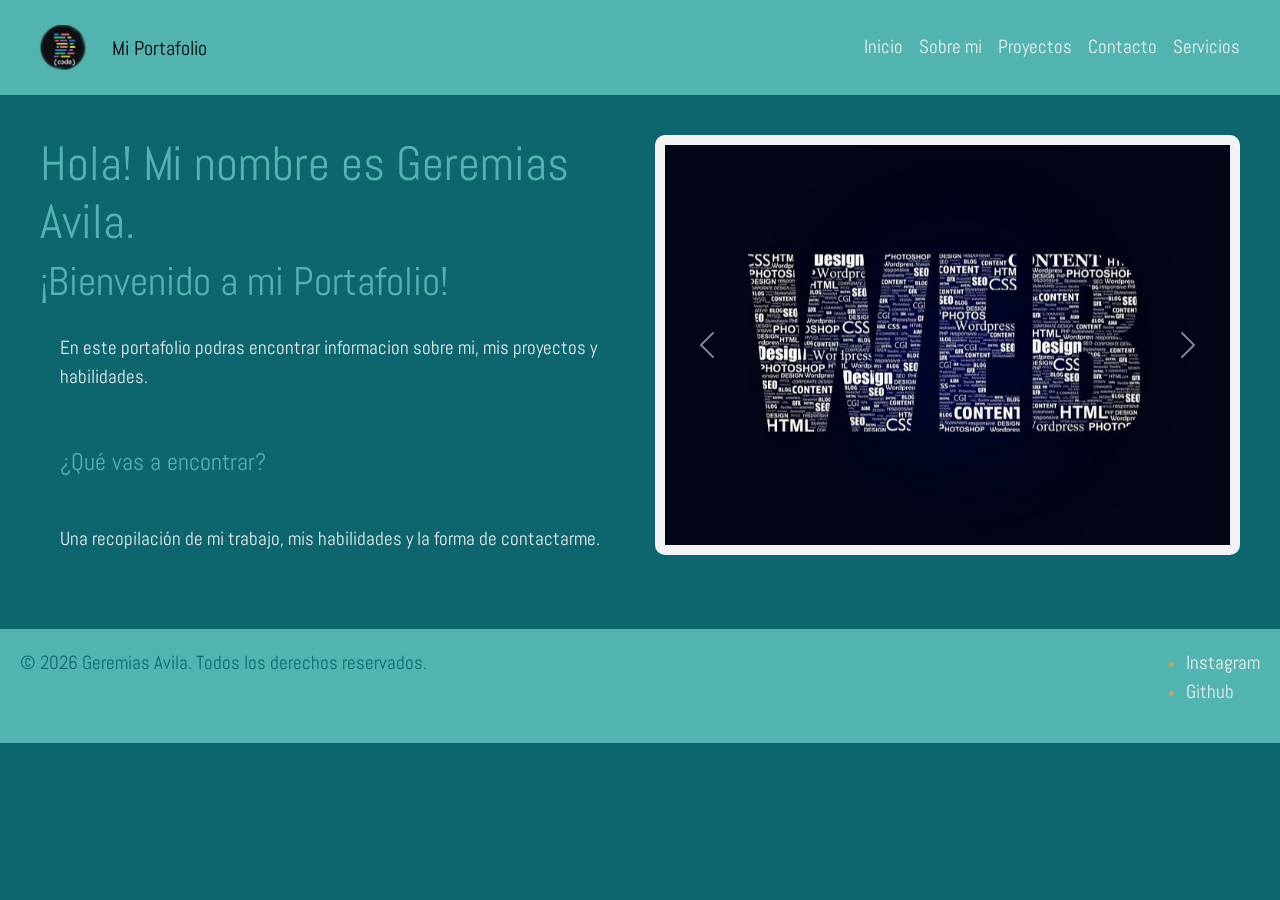
<file: index.html>
﻿<!--Actividad modulo 1-->
<!DOCTYPE html>
<html lang="es">

<head>
    <meta charset="UTF-8">
    <meta name="viewport" content="width=device-width, initial-scale=1.0">
    <link href="https://cdn.jsdelivr.net/npm/bootstrap@5.3.3/dist/css/bootstrap.min.css" rel="stylesheet"
        integrity="sha384-QWTKZyjpPEjISv5WaRU9OFeRpok6YctnYmDr5pNlyT2bRjXh0JMhjY6hW+ALEwIH" crossorigin="anonymous">
    <link rel="stylesheet" href="./styles/style.css" type="text/css">
    <title>Mi Portafolio Profesional</title>
</head>

<body>
    <header>
        <nav class="navbar navbar-expand-lg">
            <div class="container-fluid">
                <!-- Acá va tu logo -->
                <a class="navbar-brand logo" href="./index.html">
                    <img src="media/Documento.png" alt="Logo del portafolio" width="60">
                    <span>Mi Portafolio</span>
                </a>

                <!-- Este es el botón hamburguesa que aparece en móviles -->
                <button class="navbar-toggler" type="button" data-bs-toggle="collapse" data-bs-target="#menuNavegacion"
                    aria-controls="menuNavegacion" aria-expanded="false" aria-label="Toggle navigation">
                    <span class="navbar-toggler-icon"></span>
                </button>

                <!-- Acá van los links de tu menú -->
                <div class="collapse navbar-collapse justify-content-end" id="menuNavegacion">
                    <ul class="navbar-nav nav-principal text-center">
                        <li class="nav-item"><a class="nav-link item-lista" href="./index.html">Inicio</a></li>
                        <li class="nav-item"><a class="nav-link item-lista" href="./pages/sobre-mi.html">Sobre mi</a>
                        </li>
                        <li class="nav-item"><a class="nav-link item-lista" href="./pages/proyectos.html">Proyectos</a>
                        </li>
                        <li class="nav-item"><a class="nav-link item-lista" href="./pages/contacto.html">Contacto</a>
                        </li>
                        <li class="nav-item"><a class="nav-link item-lista" href="./pages/servicios.html">Servicios</a>
                        </li>
                    </ul>
                </div>
            </div>
        </nav>
    </header>

    <main>
        <section>
            <article>
                <div class="grilla-index">
                    <div class="area-texto">
                        <h1 class="titulo-principal">Hola! Mi nombre es Geremias Avila.</h1>
                        <h2 class="subtitulo-principal">¡Bienvenido a mi Portafolio!</h2>

                        <p class="texto-normal">En este portafolio podras encontrar informacion sobre mi, mis proyectos
                            y
                            habilidades.</p>

                        <h3 class="titulo-secundario">¿Qué vas a encontrar?</h3>
                        <p class="texto-normal">Una recopilación de mi trabajo, mis habilidades y la forma de
                            contactarme.</p>
                    </div>
                    <div class="area-imagen">
                        <div id="carouselExampleInterval" class="carousel slide" data-bs-ride="carousel">
                            <div class="carousel-inner">
                                <div class="carousel-item active" data-bs-interval="10000">
                                    <img src="media/web.jpg" class="d-block w-100" alt="Proyecto 1">
                                </div>
                                <div class="carousel-item" data-bs-interval="2000">
                                    <img src="media/java.jpg" class="d-block w-100" alt="Proyecto 2">
                                </div>
                                <div class="carousel-item">
                                    <img src="media/css.jpg" class="d-block w-100" alt="Proyecto 3">
                                </div>
                                <div class="carousel-item">
                                    <img src="media/html.jpg" class="d-block w-100" alt="Proyecto 4">
                                </div>
                            </div>
                            <button class="carousel-control-prev" type="button"
                                data-bs-target="#carouselExampleInterval" data-bs-slide="prev">
                                <span class="carousel-control-prev-icon" aria-hidden="true"></span>
                                <span class="visually-hidden">Previous</span>
                            </button>
                            <button class="carousel-control-next" type="button"
                                data-bs-target="#carouselExampleInterval" data-bs-slide="next">
                                <span class="carousel-control-next-icon" aria-hidden="true"></span>
                                <span class="visually-hidden">Next</span>
                            </button>
                        </div>
                    </div>
                </div>
            </article>
        </section>
    </main>

    <footer class="footer">
        <p class="texto-footer">&copy; 2026 Geremias Avila. Todos los derechos reservados.</p>
        <ul>
            <li><a class="item-lista" href="https://www.instagram.com/jeremias._10/">Instagram</a></li>
            <li><a class="item-lista" href="https://github.com/jeremiasavila22lp">Github</a></li>
        </ul>
    </footer>
    <!--Script de Bootstrap-->
    <script src="https://cdn.jsdelivr.net/npm/bootstrap@5.3.3/dist/js/bootstrap.bundle.min.js"></script>
</body>

</html>
</file>
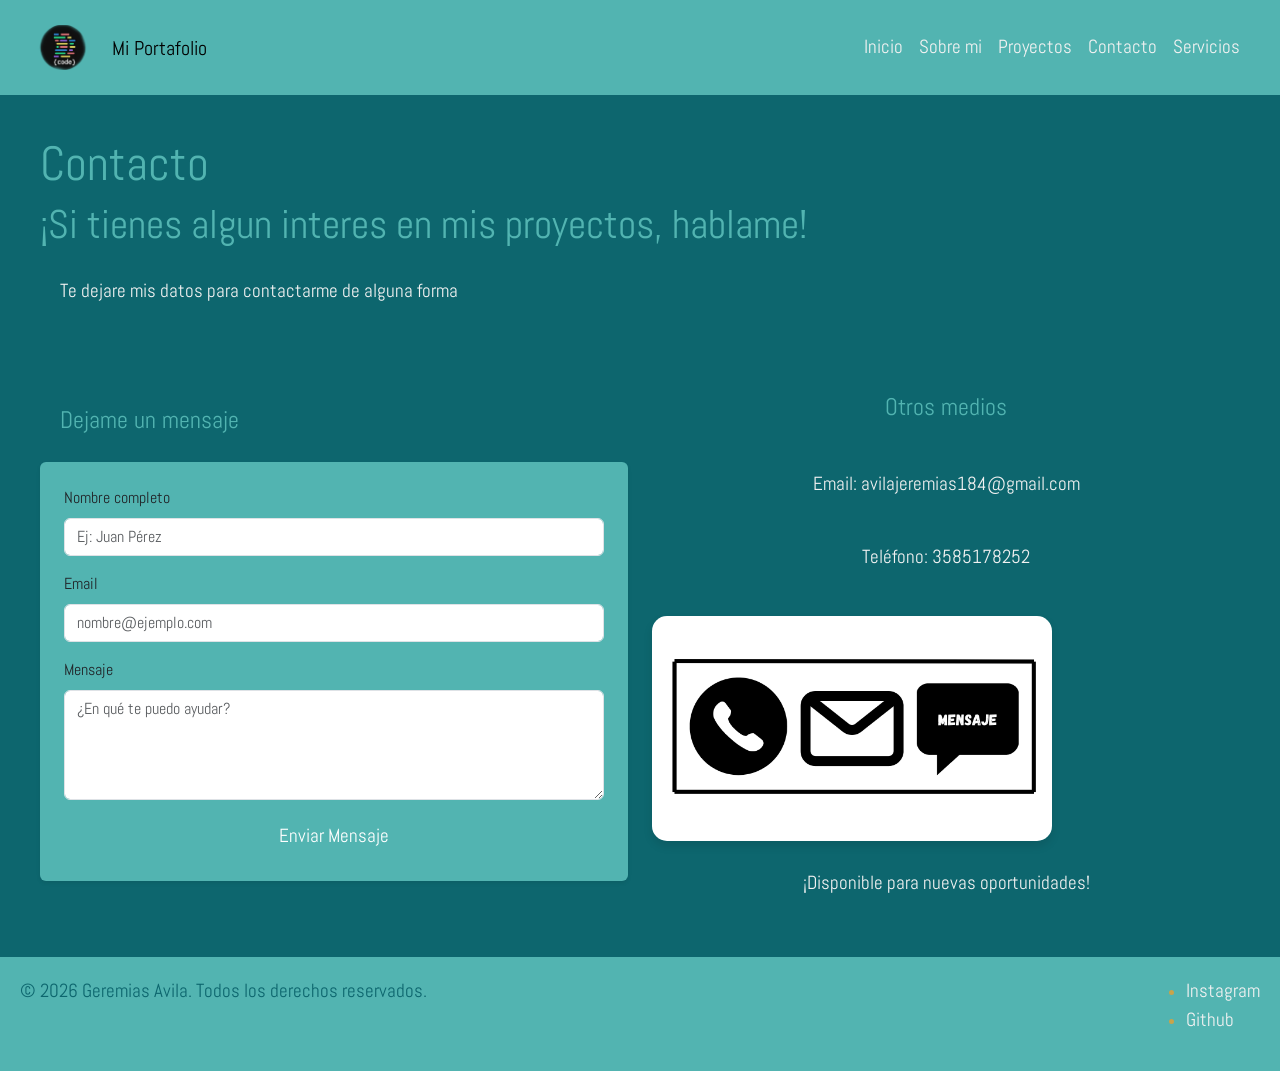
<file: pages/contacto.html>
﻿<!DOCTYPE html>
<html lang="es">

<head>
    <meta charset="UTF-8">
    <meta name="viewport" content="width=device-width, initial-scale=1.0">
    <link href="https://cdn.jsdelivr.net/npm/bootstrap@5.3.3/dist/css/bootstrap.min.css" rel="stylesheet">
    <link rel="stylesheet" href="../styles/style.css" type="text/css">
    <title>Mi Portafolio Profesional</title>
</head>

<body>
    <header>
        <nav class="navbar navbar-expand-lg">
            <div class="container-fluid">
                <a class="navbar-brand logo" href="../index.html">
                    <img src="../media/Documento.png" alt="Logo del portafolio" width="60">
                    <span>Mi Portafolio</span>
                </a>
                <button class="navbar-toggler" type="button" data-bs-toggle="collapse" data-bs-target="#menuNavegacion"
                    aria-controls="menuNavegacion" aria-expanded="false" aria-label="Toggle navigation">
                    <span class="navbar-toggler-icon"></span>
                </button>
                <div class="collapse navbar-collapse justify-content-end" id="menuNavegacion">
                    <ul class="navbar-nav nav-principal text-center">
                        <li class="nav-item"><a class="nav-link item-lista" href="../index.html">Inicio</a></li>
                        <li class="nav-item"><a class="nav-link item-lista" href="./sobre-mi.html">Sobre mi</a></li>
                        <li class="nav-item"><a class="nav-link item-lista" href="./proyectos.html">Proyectos</a></li>
                        <li class="nav-item"><a class="nav-link item-lista" href="./contacto.html">Contacto</a></li>
                        <li class="nav-item"><a class="nav-link item-lista" href="./servicios.html">Servicios</a></li>
                    </ul>
                </div>
            </div>
        </nav>
    </header>

    <main>
        <section>
            <article>
                <h1 class="titulo-principal">Contacto</h1>
                <h2 class="subtitulo-principal">¡Si tienes algun interes en mis proyectos, hablame!</h2>

                <p class="texto-normal">Te dejare mis datos para contactarme de alguna forma</p>


                <div class="row align-items-center mt-5">
                    <div class="col-md-6 mb-4">
                        <h3 class="titulo-secundario">Dejame un mensaje</h3>
                        <form class="p-4 rounded shadow-sm caja-contacto">
                            <div class="mb-3">
                                <label for="nombre" class="form-label">Nombre
                                    completo</label>
                                <input type="text" class="form-control" id="nombre" placeholder="Ej: Juan Pérez"
                                    required>
                            </div>
                            <div class="mb-3">
                                <label for="email" class="form-label">Email</label>
                                <input type="email" class="form-control" id="email" placeholder="nombre@ejemplo.com"
                                    required>
                            </div>
                            <div class="mb-3">
                                <label for="mensaje" class="form-label">Mensaje</label>
                                <textarea class="form-control" id="mensaje" rows="4"
                                    placeholder="¿En qué te puedo ayudar?" required></textarea>
                            </div>
                            <button type="submit" class="btn btn-dark w-100"
                                style="background-color: var(--primary-color); border: none; font-family: 'Abel', sans-serif; font-size: 1.2rem;">Enviar
                                Mensaje</button>
                        </form>
                    </div>

                    <!-- Columna Derecha: Tus datos y la imagen -->
                    <div class="col-md-6 text-center">
                        <h3 class="titulo-secundario">Otros medios</h3>
                        <p class="texto-normal mb-1"><strong>Email:</strong> avilajeremias184@gmail.com</p>
                        <p class="texto-normal mb-4"><strong>Teléfono:</strong> 3585178252</p>
                        <figure class="figure-index m-0">
                            <img class="imagen-contacto" src="../media/Mensaje.png"
                                alt="Imagen de presentación del portafolio" class="img-fluid rounded shadow"
                                style="max-width: 400px; width: 100%;">
                            <figcaption class="texto-normal mt-2">¡Disponible para nuevas oportunidades!</figcaption>
                        </figure>
                    </div>
                </div>

            </article>
        </section>
    </main>

    <footer class="footer">
        <p class="texto-footer">&copy; 2026 Geremias Avila. Todos los derechos reservados.</p>
        <ul>
            <li><a class="item-lista" href="https://www.instagram.com/jeremias._10/">Instagram</a></li>
            <li><a class="item-lista" href="https://github.com/jeremiasavila22lp">Github</a></li>
        </ul>
    </footer>
    <script src="https://cdn.jsdelivr.net/npm/bootstrap@5.3.3/dist/js/bootstrap.bundle.min.js"></script>
</body>

</html>
</file>
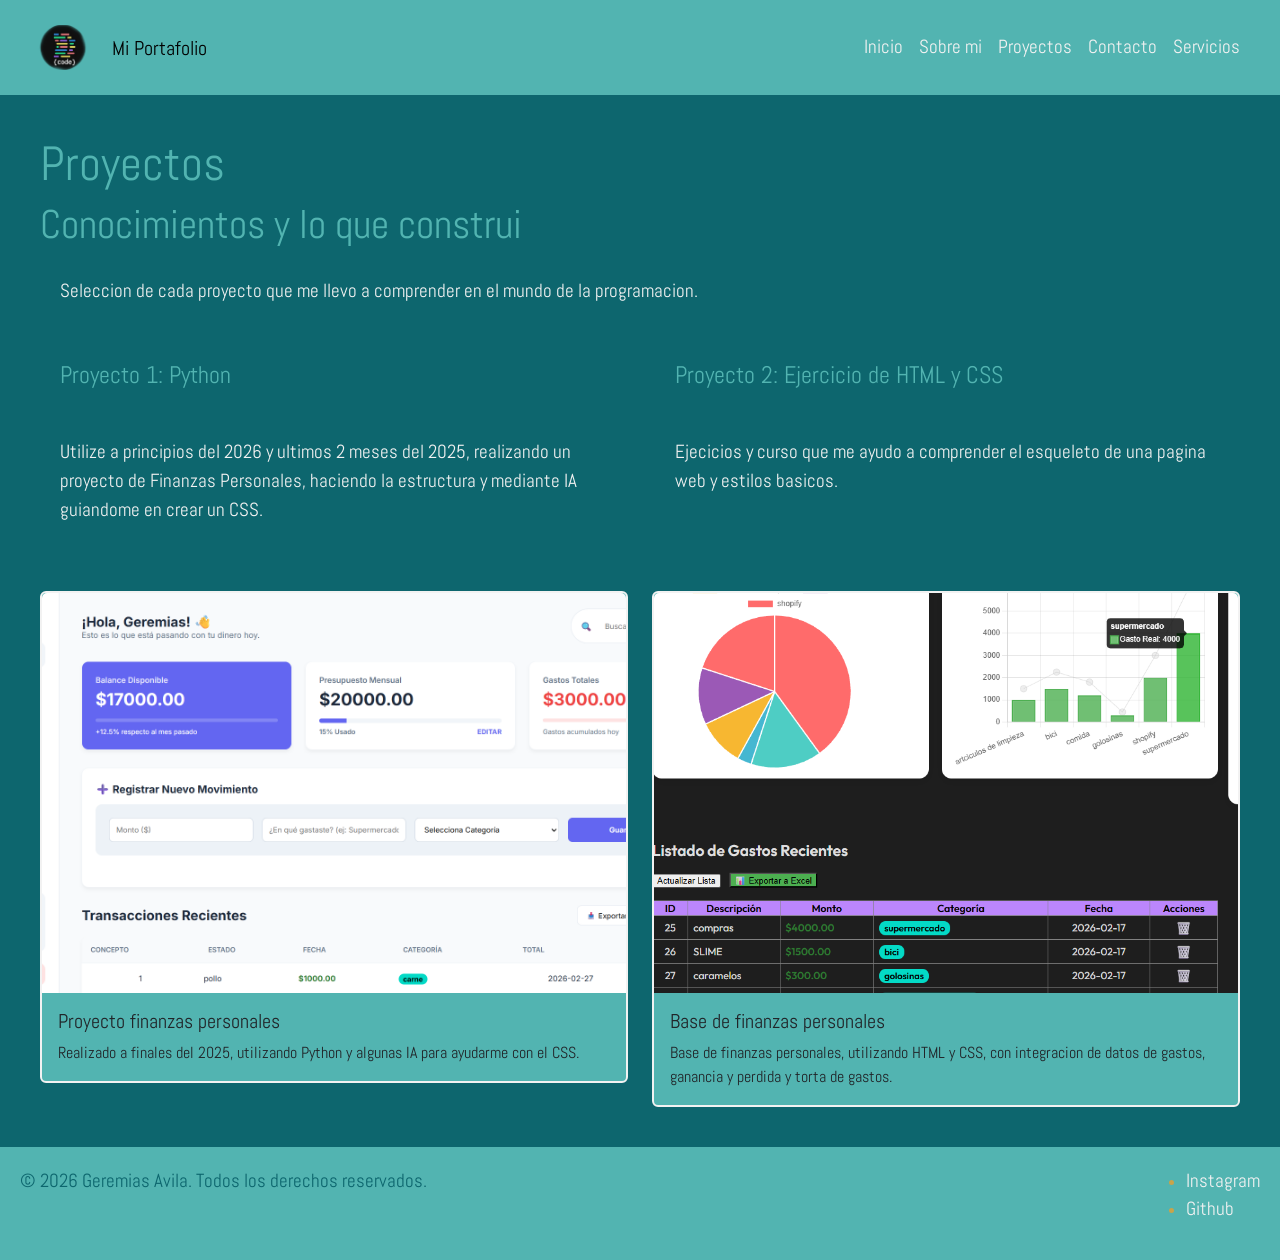
<file: pages/proyectos.html>
﻿<!DOCTYPE html>
<html lang="es">

<head>
    <meta charset="UTF-8">
    <meta name="viewport" content="width=device-width, initial-scale=1.0">
    <link href="https://cdn.jsdelivr.net/npm/bootstrap@5.3.3/dist/css/bootstrap.min.css" rel="stylesheet">
    <link rel="stylesheet" href="../styles/style.css" type="text/css">
    <title>Mi Portafolio Profesional</title>
</head>

<body>
    <header>
        <nav class="navbar navbar-expand-lg">
            <div class="container-fluid">
                <a class="navbar-brand logo" href="../index.html">
                    <img src="../media/Documento.png" alt="Logo del portafolio" width="60">
                    <span>Mi Portafolio</span>
                </a>
                <button class="navbar-toggler" type="button" data-bs-toggle="collapse" data-bs-target="#menuNavegacion"
                    aria-controls="menuNavegacion" aria-expanded="false" aria-label="Toggle navigation">
                    <span class="navbar-toggler-icon"></span>
                </button>
                <div class="collapse navbar-collapse justify-content-end" id="menuNavegacion">
                    <ul class="navbar-nav nav-principal text-center">
                        <li class="nav-item"><a class="nav-link item-lista" href="../index.html">Inicio</a></li>
                        <li class="nav-item"><a class="nav-link item-lista" href="./sobre-mi.html">Sobre mi</a></li>
                        <li class="nav-item"><a class="nav-link item-lista" href="./proyectos.html">Proyectos</a></li>
                        <li class="nav-item"><a class="nav-link item-lista" href="./contacto.html">Contacto</a></li>
                        <li class="nav-item"><a class="nav-link item-lista" href="./servicios.html">Servicios</a></li>
                    </ul>
                </div>
            </div>
        </nav>
    </header>

    <main>
        <section>
            <article>
                <h1 class="titulo-principal">Proyectos</h1>
                <h2 class="subtitulo-principal">Conocimientos y lo que construi</h2>

                <p class="texto-normal">Seleccion de cada proyecto que me llevo a comprender en el mundo de la
                    programacion.</p>

                <div class="grilla-proyectos">
                    <div class="tarjeta-proyecto1">
                        <h3 class="titulo-secundario">Proyecto 1: Python</h3>
                        <p class="texto-normal">Utilize a principios del 2026 y ultimos 2 meses del 2025, realizando un
                            proyecto
                            de Finanzas
                            Personales,
                            haciendo la estructura y mediante IA guiandome en crear un CSS.
                        </p>
                    </div>
                    <div class="tarjeta-proyecto2">
                        <h3 class="titulo-secundario">Proyecto 2: Ejercicio de HTML y CSS</h3>
                        <p class="texto-normal">Ejecicios y curso que me ayudo a comprender el esqueleto de una pagina
                            web y
                            estilos basicos.</p>
                    </div>
                </div>
                <div class="tarjetas-imagenes">
                    <div class="row row-cols-1 row-cols-md-2 g-4">
                        <div class="col">
                            <div class="card">
                                <img src="../media/Screenshot%202026-02-27%20134016.png" class="card-img-top" alt="...">
                                <div class="card-body">
                                    <h5 class="card-title">Proyecto finanzas personales</h5>
                                    <p class="card-text">Realizado a finales del 2025, utilizando Python y
                                        algunas IA para ayudarme con el CSS.</p>
                                </div>
                            </div>
                        </div>
                        <div class="col">
                            <div class="card">
                                <img src="../media/Screenshot%202026-02-17%20112925.png" class="card-img-top" alt="...">
                                <div class="card-body">
                                    <h5 class="card-title">Base de finanzas personales</h5>
                                    <p class="card-text">Base de finanzas personales, utilizando HTML y CSS, con
                                        integracion de datos de gastos, ganancia y perdida y torta de gastos.</p>
                                </div>
                            </div>
                        </div>
                    </div>
                </div>
            </article>
        </section>
    </main>

    <footer class="footer">
        <p class="texto-footer">&copy; 2026 Geremias Avila. Todos los derechos reservados.</p>
        <ul>
            <li><a class="item-lista" href="https://www.instagram.com/jeremias._10/">Instagram</a></li>
            <li><a class="item-lista" href="https://github.com/jeremiasavila22lp">Github</a></li>
        </ul>
    </footer>
    <script src="https://cdn.jsdelivr.net/npm/bootstrap@5.3.3/dist/js/bootstrap.bundle.min.js"></script>
</body>

</html>
</file>
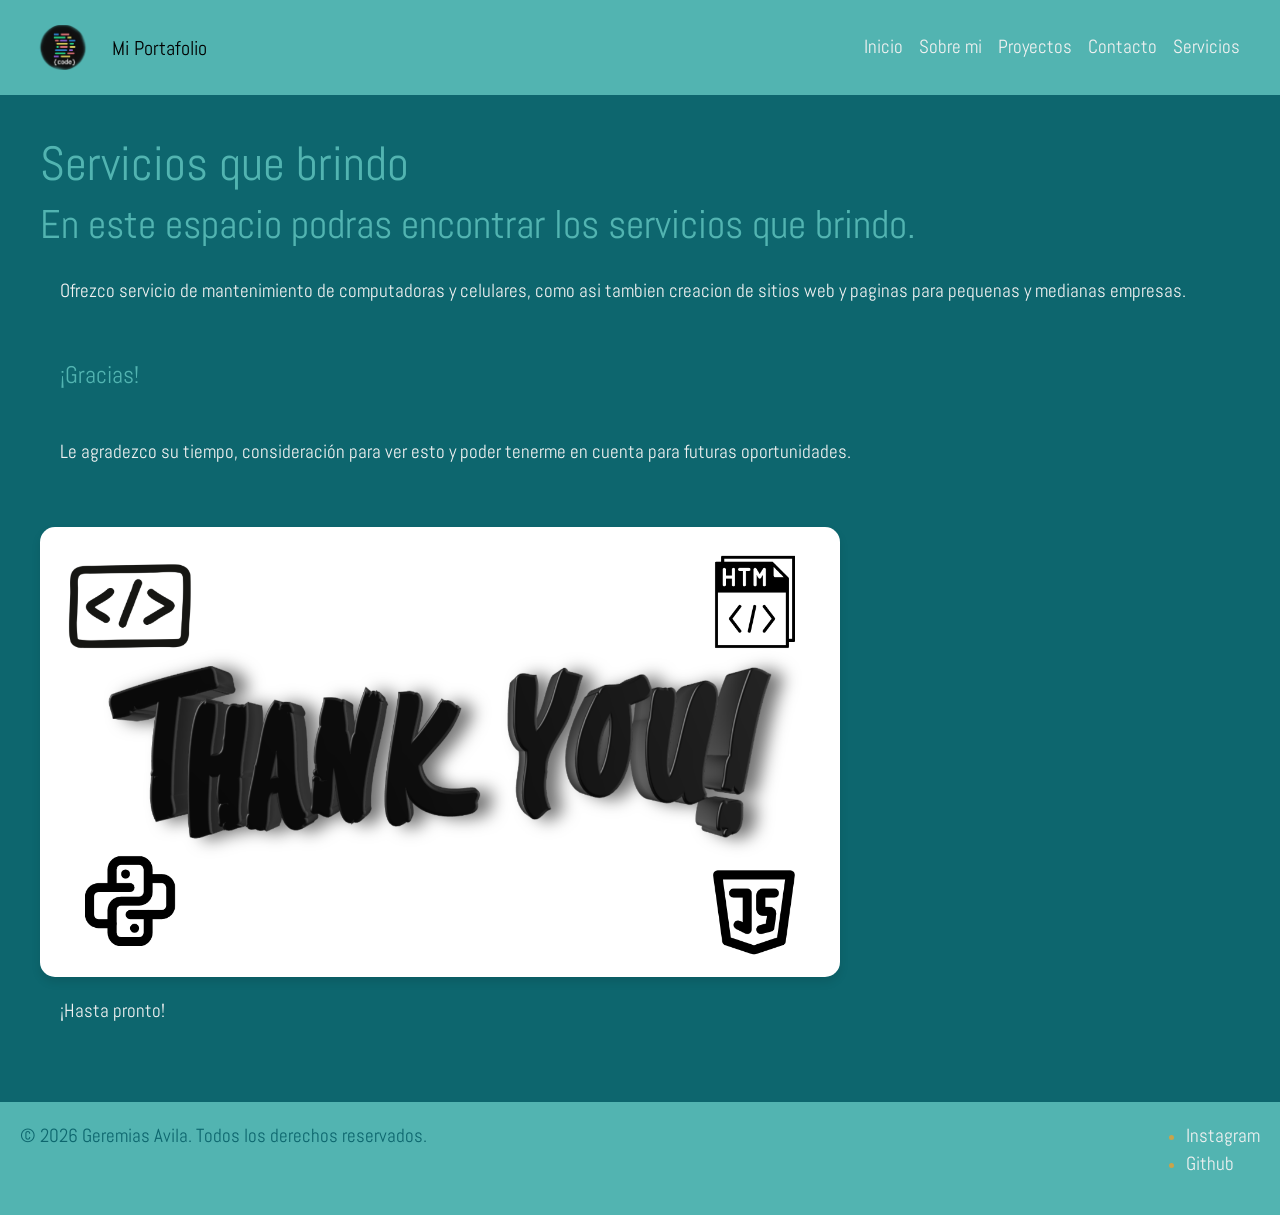
<file: pages/servicios.html>
﻿<!DOCTYPE html>
<html lang="es">

<head>
    <meta charset="UTF-8">
    <meta name="viewport" content="width=device-width, initial-scale=1.0">
    <link href="https://cdn.jsdelivr.net/npm/bootstrap@5.3.3/dist/css/bootstrap.min.css" rel="stylesheet">
    <link rel="stylesheet" href="../styles/style.css" type="text/css">
    <title>Mi Portafolio Profesional</title>
</head>

<body>
    <header>
        <nav class="navbar navbar-expand-lg">
            <div class="container-fluid">
                <a class="navbar-brand logo" href="../index.html">
                    <img src="../media/Documento.png" alt="Logo del portafolio" width="60">
                    <span>Mi Portafolio</span>
                </a>
                <button class="navbar-toggler" type="button" data-bs-toggle="collapse" data-bs-target="#menuNavegacion"
                    aria-controls="menuNavegacion" aria-expanded="false" aria-label="Toggle navigation">
                    <span class="navbar-toggler-icon"></span>
                </button>
                <div class="collapse navbar-collapse justify-content-end" id="menuNavegacion">
                    <ul class="navbar-nav nav-principal text-center">
                        <li class="nav-item"><a class="nav-link item-lista" href="../index.html">Inicio</a></li>
                        <li class="nav-item"><a class="nav-link item-lista" href="./sobre-mi.html">Sobre mi</a></li>
                        <li class="nav-item"><a class="nav-link item-lista" href="./proyectos.html">Proyectos</a></li>
                        <li class="nav-item"><a class="nav-link item-lista" href="./contacto.html">Contacto</a></li>
                        <li class="nav-item"><a class="nav-link item-lista" href="./servicios.html">Servicios</a></li>
                    </ul>
                </div>
            </div>
        </nav>
    </header>

    <main>
        <section>
            <article>
                <h1 class="titulo-principal">Servicios que brindo</h1>
                <h2 class="subtitulo-principal">En este espacio podras encontrar los servicios que brindo.</h2>

                <p class="texto-normal">Ofrezco servicio de mantenimiento de computadoras y celulares, como asi tambien
                    creacion de sitios web y paginas para pequenas y medianas empresas.
                </p>

                <h3 class="titulo-secundario">¡Gracias!</h3>
                <p class="texto-normal">Le agradezco su tiempo, consideración para ver esto y poder tenerme en cuenta
                    para futuras
                    oportunidades.</p>

                <figure class="figure-index">
                    <img class="imagen-servicios" src="../media/Dise%C3%B1o%20sin%20t%C3%ADtulo%20(1).png"
                        alt="Imagen de cierre y agradecimientos" width="800">
                    <figcaption class="texto-normal">¡Hasta pronto!</figcaption>
                </figure>
            </article>
        </section>
    </main>

    <footer class="footer">
        <p class="texto-footer">&copy; 2026 Geremias Avila. Todos los derechos reservados.</p>
        <ul>
            <li><a class="item-lista" href="https://www.instagram.com/jeremias._10/">Instagram</a></li>
            <li><a class="item-lista" href="https://github.com/jeremiasavila22lp">Github</a></li>
        </ul>
    </footer>
    <script src="https://cdn.jsdelivr.net/npm/bootstrap@5.3.3/dist/js/bootstrap.bundle.min.js"></script>
</body>

</html>
</file>
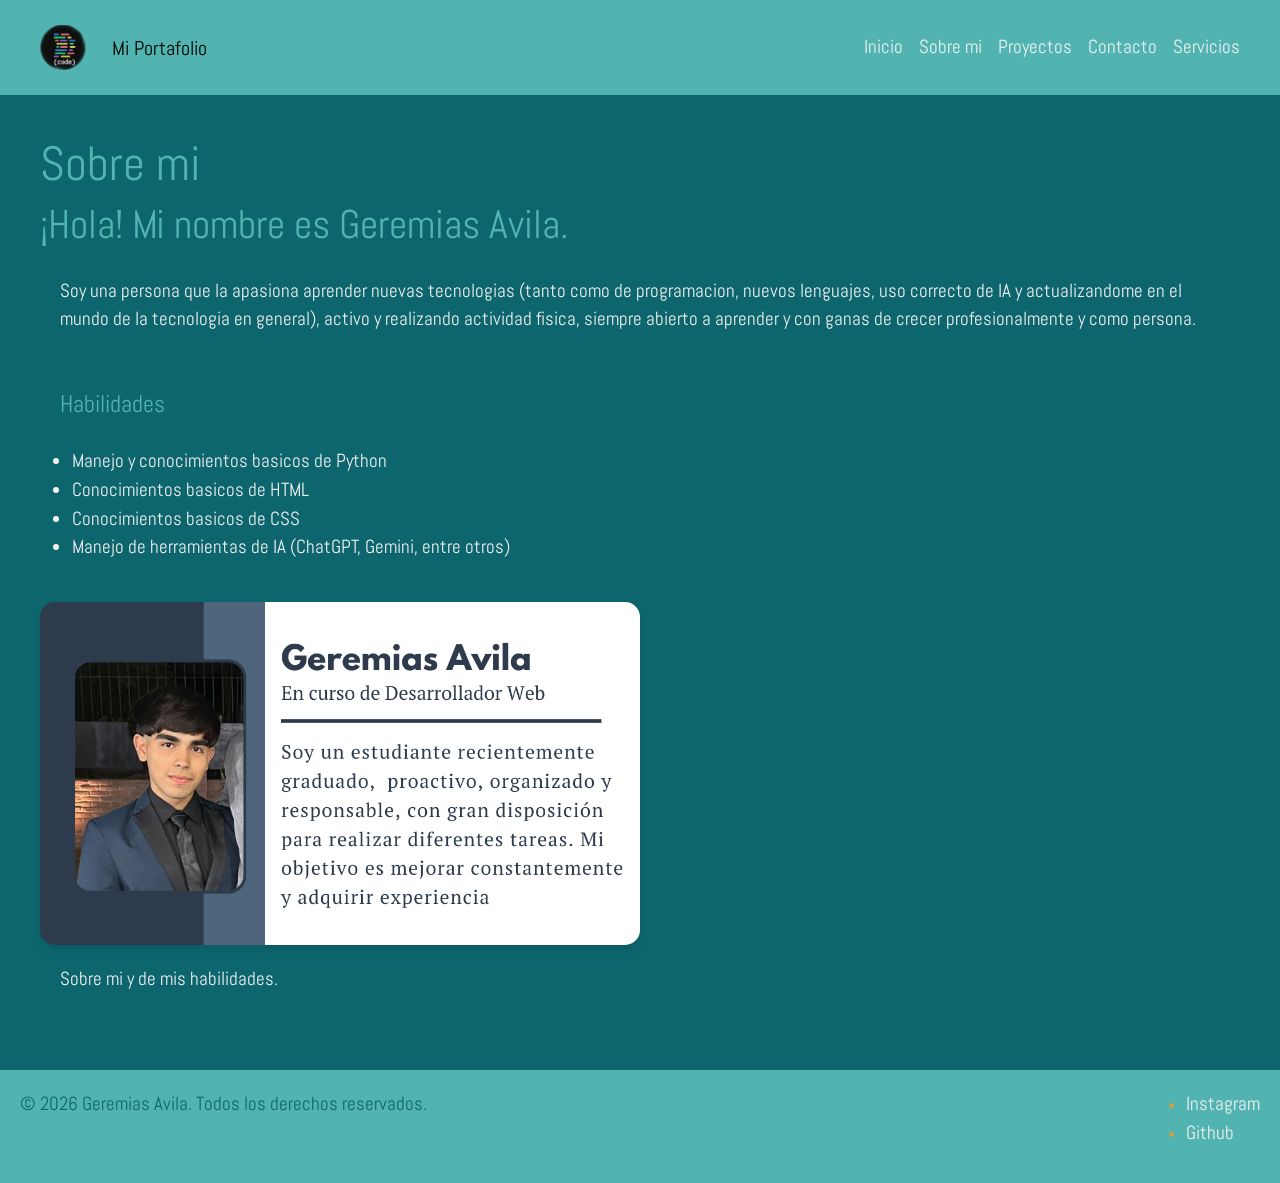
<file: pages/sobre-mi.html>
﻿<!DOCTYPE html>
<html lang="es">

<head>
    <meta charset="UTF-8">
    <meta name="viewport" content="width=device-width, initial-scale=1.0">
    <link href="https://cdn.jsdelivr.net/npm/bootstrap@5.3.3/dist/css/bootstrap.min.css" rel="stylesheet">
    <link rel="stylesheet" href="../styles/style.css" type="text/css">
    <title>Mi Portafolio Profesional</title>
</head>

<body>
    <header>
        <nav class="navbar navbar-expand-lg">
            <div class="container-fluid">
                <a class="navbar-brand logo" href="../index.html">
                    <img src="../media/Documento.png" alt="Logo del portafolio" width="60">
                    <span>Mi Portafolio</span>
                </a>
                <button class="navbar-toggler" type="button" data-bs-toggle="collapse" data-bs-target="#menuNavegacion"
                    aria-controls="menuNavegacion" aria-expanded="false" aria-label="Toggle navigation">
                    <span class="navbar-toggler-icon"></span>
                </button>
                <div class="collapse navbar-collapse justify-content-end" id="menuNavegacion">
                    <ul class="navbar-nav nav-principal text-center">
                        <li class="nav-item"><a class="nav-link item-lista" href="../index.html">Inicio</a></li>
                        <li class="nav-item"><a class="nav-link item-lista" href="./sobre-mi.html">Sobre mi</a></li>
                        <li class="nav-item"><a class="nav-link item-lista" href="./proyectos.html">Proyectos</a></li>
                        <li class="nav-item"><a class="nav-link item-lista" href="./contacto.html">Contacto</a></li>
                        <li class="nav-item"><a class="nav-link item-lista" href="./servicios.html">Servicios</a></li>
                    </ul>
                </div>
            </div>
        </nav>
    </header>

    <main>
        <section>
            <article>
                <h1 class="titulo-principal">Sobre mi</h1>
                <h2 class="subtitulo-principal">¡Hola! Mi nombre es Geremias Avila.</h2>

                <p class="texto-normal">Soy una persona que la apasiona aprender nuevas tecnologias (tanto como de
                    programacion, nuevos
                    lenguajes, uso correcto de IA y actualizandome en el mundo de la tecnologia en general), activo y
                    realizando actividad fisica, siempre abierto a aprender y con ganas de crecer profesionalmente y
                    como
                    persona.</p>

                <h3 class="titulo-secundario">Habilidades</h3>
                <ul>
                    <li class="item-lista">Manejo y conocimientos basicos de Python</li>
                    <li class="item-lista">Conocimientos basicos de HTML</li>
                    <li class="item-lista">Conocimientos basicos de CSS</li>
                    <li class="item-lista">Manejo de herramientas de IA (ChatGPT, Gemini, entre otros)</li>
                </ul>

                <figure class="figure-index">
                    <img class="imagen-sobremi"
                        src="../media/Tarjeta%20de%20presentaci%C3%B3n%20Gerente%20Simple%20Azul.png"
                        alt="Imagen de presentación del portafolio" width="600">
                    <figcaption class="texto-normal">Sobre mi y de mis habilidades.</figcaption>
                </figure>
            </article>
        </section>
    </main>

    <footer class="footer">
        <p class="texto-footer">&copy; 2026 Geremias Avila. Todos los derechos reservados.</p>
        <ul>
            <li><a class="item-lista" href="https://www.instagram.com/jeremias._10/">Instagram</a></li>
            <li><a class="item-lista" href="https://github.com/jeremiasavila22lp">Github</a></li>
        </ul>
    </footer>
    <script src="https://cdn.jsdelivr.net/npm/bootstrap@5.3.3/dist/js/bootstrap.bundle.min.js"></script>
</body>

</html>
</file>
<file: styles/style.css>
@charset "UTF-8";
@import url("https://fonts.googleapis.com/css2?family=Abel&family=Bebas+Neue&family=Bungee&family=Libre+Baskerville:ital,wght@0,400..700;1,400..700&family=Playfair+Display:ital,wght@0,400..900;1,400..900&display=swap");
* {
  margin: 0;
  padding: 0;
  box-sizing: border-box;
}

/* =========================================
    REGLA DE ORO PARA IMÁGENES RESPONSIVAS
   ========================================= */
img {
  max-width: 100%;
  /* Nunca seas más ancha que tu caja padre */
  height: auto;
  /* Mantené tu proporción, no te estires feo */
  display: block;
  /* Evita espacios raros por debajo de la imagen */
}

/* =========================================
    2. ESTILOS BASE (Estructura principal)
   ========================================= */
body {
  background-color: #0d666e;
  font-family: "Abel", sans-serif;
  font-weight: 100;
}

section {
  padding: 40px;
  display: flex;
  flex-direction: column;
  gap: 30px;
}

.caja-contacto {
  background-color: #52b4b1;
}

/* =========================================
   3. TIPOGRAFÍA (Títulos, subtítulos y textos)
   ========================================= */
.texto-normal {
  font-family: "Abel", sans-serif;
  font-size: 1.2rem;
  font-weight: 100;
  color: #f2f2f2;
  padding: 20px;
}

.texto-footer {
  font-family: "Abel", sans-serif;
  font-size: 1.2rem;
  font-weight: 100;
  color: #0d666e;
}

.figure-index {
  font-family: "Abel", sans-serif;
  font-size: 1.2rem;
  font-weight: 100;
  color: #52b4b1;
  margin-top: 40px;
}

.titulo-principal {
  font-family: "Abel", sans-serif;
  font-size: 3rem;
  font-weight: 400;
  color: #52b4b1;
}

.subtitulo-principal {
  font-family: "Abel", sans-serif;
  font-size: 2.5rem;
  font-weight: 400;
  color: #52b4b1;
}

.titulo-secundario {
  font-family: "Abel", sans-serif;
  font-size: 1.5rem;
  font-weight: 400;
  color: #52b4b1;
  padding: 20px;
}

.navbar {
  background-color: #52b4b1;
  padding: 20px;
}

.logo {
  display: flex;
  align-items: center;
  gap: 20px;
}

.nav-principal {
  font-family: "Abel", sans-serif;
  font-size: 1.1rem;
  font-weight: 400;
}

.item-lista {
  font-family: "Abel", sans-serif;
  font-size: 1.2rem;
  font-weight: 100;
  color: #f2f2f2;
  text-decoration: none;
  transition: color 0.3s ease, transform 0.3s ease;
}
.item-lista:hover {
  color: #C9A44A;
  transform: translateY(-2px);
}

.footer {
  background-color: #52b4b1;
  display: flex;
  justify-content: space-between;
  padding: 20px;
  font-family: "Abel", sans-serif;
  font-size: 1rem;
  font-weight: 400;
  color: #C9A44A;
}

.area-texto {
  grid-area: texto;
}

.area-imagen {
  grid-area: foto;
}

/* --- nombre para cada hijo proyectos --- */
.tarjeta-proyecto1 {
  grid-area: proyecto1;
}

.tarjeta-proyecto2 {
  grid-area: proyecto2;
}

.tarjetas-imagenes {
  grid-area: imagenes;
}

.grilla-index {
  display: grid;
  gap: 30px;
  grid-template-columns: 1fr;
  grid-template-areas: "texto" "foto";
}
@media (min-width: 1024px) {
  .grilla-index {
    grid-template-columns: 1fr 1fr;
    grid-template-areas: "texto foto";
  }
}

.grilla-proyectos {
  display: grid;
  gap: 30px;
  grid-template-columns: 1fr;
  grid-template-areas: "proyecto1" "proyecto2" "imagenes";
}
@media (min-width: 1024px) {
  .grilla-proyectos {
    grid-template-columns: 1fr 1fr;
    grid-template-areas: "proyecto1 proyecto2" "imagenes imagenes";
  }
}

.carousel-item img {
  height: 400px;
  object-fit: cover;
  object-position: center;
}

.carousel {
  background-color: #52b4b1;
  border: 10px solid #f2f2f2;
  border-radius: 10px;
}

.card-img-top {
  height: 400px;
  object-fit: cover;
  object-position: center;
}

.card {
  background-color: #52b4b1;
  border: 2px solid #f2f2f2;
  transition: transform 0.3s ease, box-shadow 0.3s ease;
}
.card:hover {
  transform: translateY(-10px);
  box-shadow: 0 10px 20px rgba(0, 0, 0, 0.2);
}

.imagen-servicios,
.imagen-contacto,
.imagen-sobremi {
  border-radius: 15px;
  box-shadow: 0 5px 10px rgba(0, 0, 0, 0.1);
  transition: transform 0.6s ease-in-out;
}
.imagen-servicios:hover,
.imagen-contacto:hover,
.imagen-sobremi:hover {
  transform: scale(1.05);
}

/*# sourceMappingURL=style.css.map */
</file>
